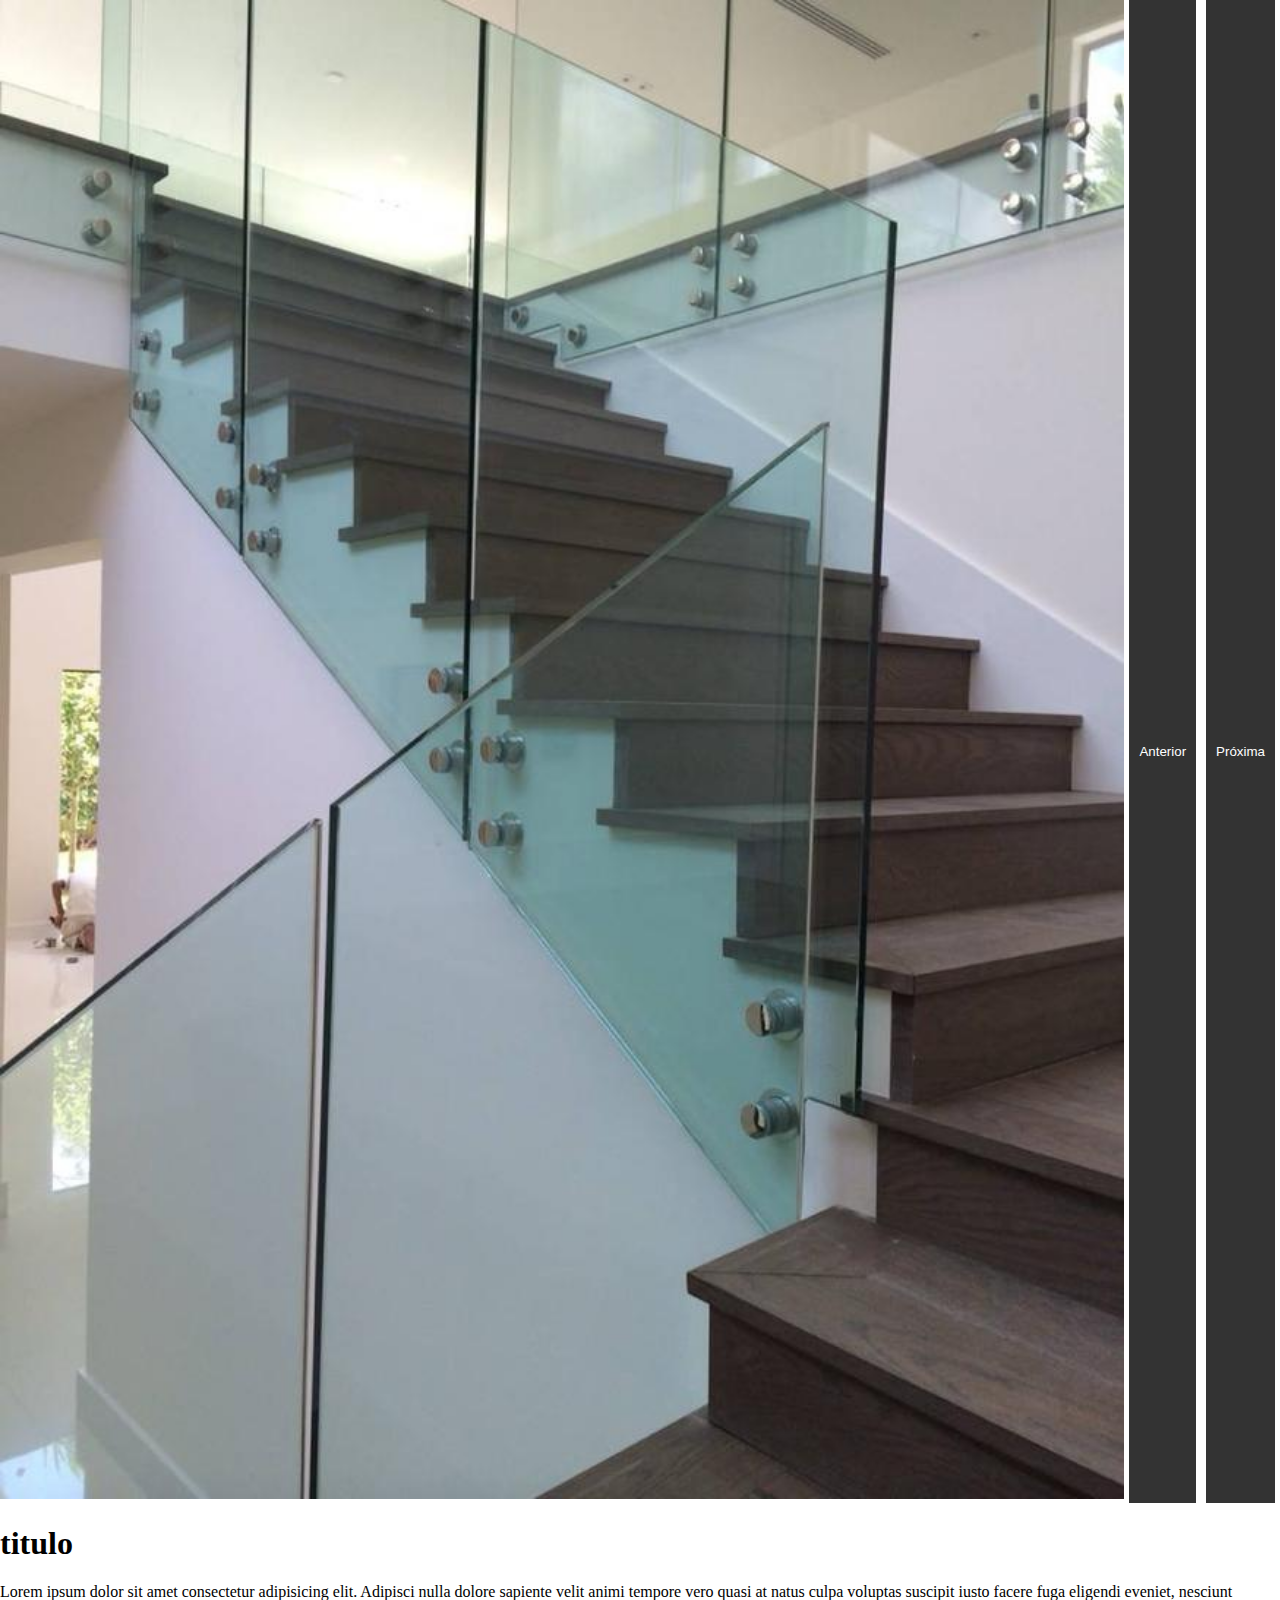
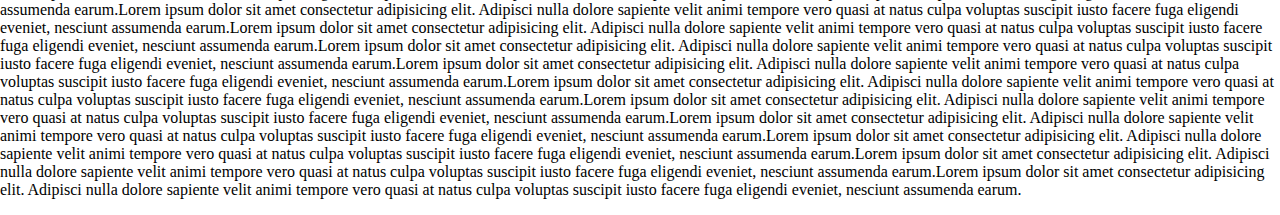
<file: carosel.html>
<!DOCTYPE html>
<html lang="en">
<head>
    <meta charset="UTF-8">
    <meta name="viewport" content="width=device-width, initial-scale=1.0">
    
    
    <title>Carrossel de Imagens</title>
    <style>
        body {
            margin: 0;
            padding: 0;
            overflow: hidden;
        }

        .carousel-container {
            width: 100%;
            overflow: hidden;
            position: relative;
            white-space: nowrap;
            z-index: 1;
        }

        .carousel-slide {
            display: inline-block;
            width: 100%;
        }

        .carousel-slide img {
            width: 100%;
            height: auto;
        }

        /* Estilos para os botões de navegação (opcional) */
        button {
            background: #333;
            color: #fff;
            border: none;
            padding: 5px 10px;
            margin: 0 5px;
            cursor: pointer;
        }
        .menu{
            display: flex;
        }
    </style>
</head>
<body>
    <div class="menu">

    
    <div class="carousel-container">
        <div class="carousel-slide">
            <img src="assets/fotos/ex1.jpeg" alt="Imagem 1">
        </div>
        <div class="carousel-slide">
            <img src="assets/fotos/ex2.jpeg" alt="Imagem 2">
        </div>
        <div class="carousel-slide">
            <img src="assets/fotos/ex3.jpeg" alt="Imagem 3">
        </div>
    </div>
    <button id="prevBtn">Anterior</button>
    <button id="nextBtn">Próxima</button>
</div>
    <h1>titulo</h1>
    <p>
        Lorem ipsum dolor sit amet consectetur adipisicing elit. Adipisci nulla dolore sapiente velit animi tempore vero quasi at natus culpa voluptas suscipit iusto facere fuga eligendi eveniet, nesciunt assumenda earum.Lorem ipsum dolor sit amet consectetur adipisicing elit. Adipisci nulla dolore sapiente velit animi tempore vero quasi at natus culpa voluptas suscipit iusto facere fuga eligendi eveniet, nesciunt assumenda earum.Lorem ipsum dolor sit amet consectetur adipisicing elit. Adipisci nulla dolore sapiente velit animi tempore vero quasi at natus culpa voluptas suscipit iusto facere fuga eligendi eveniet, nesciunt assumenda earum.Lorem ipsum dolor sit amet consectetur adipisicing elit. Adipisci nulla dolore sapiente velit animi tempore vero quasi at natus culpa voluptas suscipit iusto facere fuga eligendi eveniet, nesciunt assumenda earum.Lorem ipsum dolor sit amet consectetur adipisicing elit. Adipisci nulla dolore sapiente velit animi tempore vero quasi at natus culpa voluptas suscipit iusto facere fuga eligendi eveniet, nesciunt assumenda earum.Lorem ipsum dolor sit amet consectetur adipisicing elit. Adipisci nulla dolore sapiente velit animi tempore vero quasi at natus culpa voluptas suscipit iusto facere fuga eligendi eveniet, nesciunt assumenda earum.Lorem ipsum dolor sit amet consectetur adipisicing elit. Adipisci nulla dolore sapiente velit animi tempore vero quasi at natus culpa voluptas suscipit iusto facere fuga eligendi eveniet, nesciunt assumenda earum.Lorem ipsum dolor sit amet consectetur adipisicing elit. Adipisci nulla dolore sapiente velit animi tempore vero quasi at natus culpa voluptas suscipit iusto facere fuga eligendi eveniet, nesciunt assumenda earum.Lorem ipsum dolor sit amet consectetur adipisicing elit. Adipisci nulla dolore sapiente velit animi tempore vero quasi at natus culpa voluptas suscipit iusto facere fuga eligendi eveniet, nesciunt assumenda earum.Lorem ipsum dolor sit amet consectetur adipisicing elit. Adipisci nulla dolore sapiente velit animi tempore vero quasi at natus culpa voluptas suscipit iusto facere fuga eligendi eveniet, nesciunt assumenda earum.Lorem ipsum dolor sit amet consectetur adipisicing elit. Adipisci nulla dolore sapiente velit animi tempore vero quasi at natus culpa voluptas suscipit iusto facere fuga eligendi eveniet, nesciunt assumenda earum.
    </p>
</body>
<script>
    const prevBtn = document.getElementById("prevBtn");
const nextBtn = document.getElementById("nextBtn");
const slides = document.querySelectorAll(".carousel-slide");
let currentIndex = 0;

function showSlide(index) {
    slides.forEach((slide, i) => {
        slide.style.transform = `translateX(${100 * (i - index)}%)`;
    });
}

function nextSlide() {
    currentIndex = (currentIndex + 1) % slides.length;
    showSlide(currentIndex);
}

function prevSlide() {
    currentIndex = (currentIndex - 1 + slides.length) % slides.length;
    showSlide(currentIndex);
}

nextBtn.addEventListener("click", nextSlide);
prevBtn.addEventListener("click", prevSlide);

// Inicialmente, exiba o primeiro slide
showSlide(currentIndex);

</script>
</html>
</file>
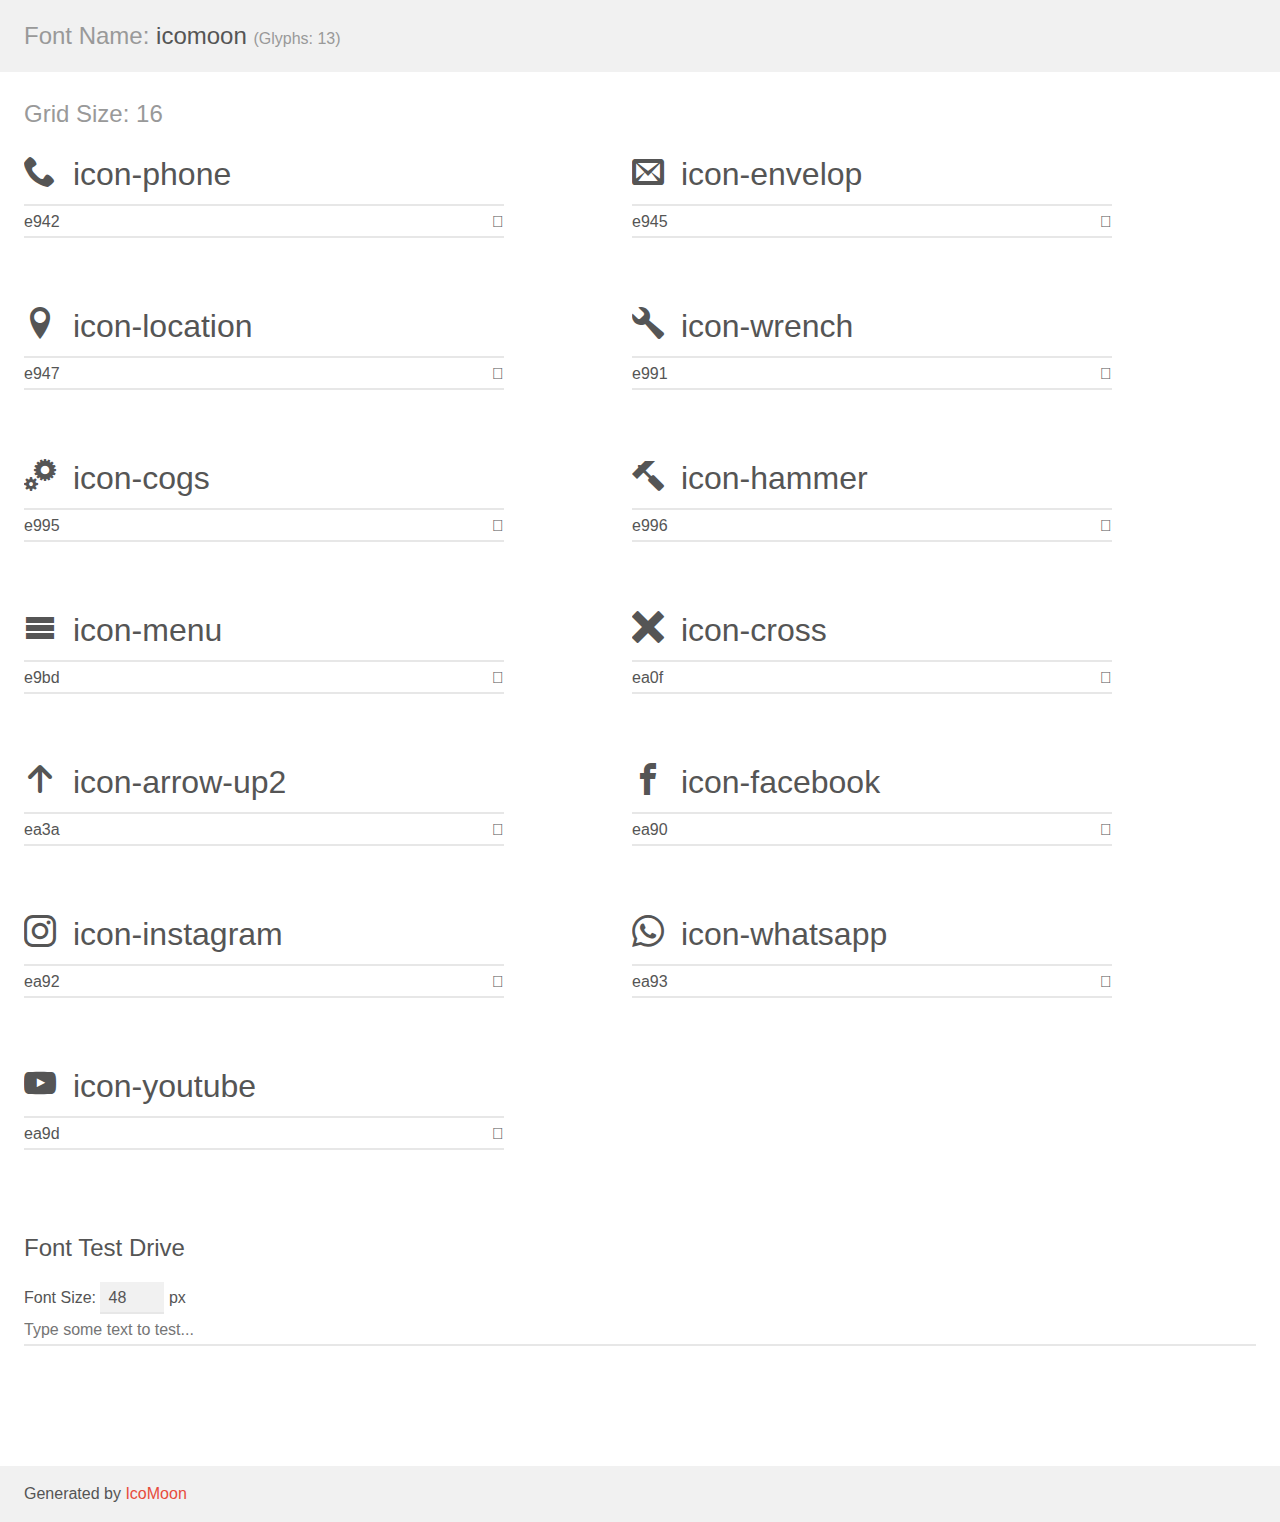
<file: assets/fonts/demo.html>
<!doctype html>
<html>
<head>
    <meta charset="utf-8">
    <title>IcoMoon Demo</title>
    <meta name="description" content="An Icon Font Generated By IcoMoon.io">
    <meta name="viewport" content="width=device-width, initial-scale=1">
    <link rel="stylesheet" href="demo-files/demo.css">
    <link rel="stylesheet" href="style.css"></head>
<body>
    <div class="bgc1 clearfix">
        <h1 class="mhmm mvm"><span class="fgc1">Font Name:</span> icomoon <small class="fgc1">(Glyphs:&nbsp;13)</small></h1>
    </div>
    <div class="clearfix mhl ptl">
        <h1 class="mvm mtn fgc1">Grid Size: 16</h1>
        <div class="glyph fs1">
            <div class="clearfix bshadow0 pbs">
                <span class="icon-phone"></span>
                <span class="mls"> icon-phone</span>
            </div>
            <fieldset class="fs0 size1of1 clearfix hidden-false">
                <input type="text" readonly value="e942" class="unit size1of2" />
                <input type="text" maxlength="1" readonly value="&#xe942;" class="unitRight size1of2 talign-right" />
            </fieldset>
            <div class="fs0 bshadow0 clearfix hidden-true">
                <span class="unit pvs fgc1">liga: </span>
                <input type="text" readonly value="phone, telephone" class="liga unitRight" />
            </div>
        </div>
        <div class="glyph fs1">
            <div class="clearfix bshadow0 pbs">
                <span class="icon-envelop"></span>
                <span class="mls"> icon-envelop</span>
            </div>
            <fieldset class="fs0 size1of1 clearfix hidden-false">
                <input type="text" readonly value="e945" class="unit size1of2" />
                <input type="text" maxlength="1" readonly value="&#xe945;" class="unitRight size1of2 talign-right" />
            </fieldset>
            <div class="fs0 bshadow0 clearfix hidden-true">
                <span class="unit pvs fgc1">liga: </span>
                <input type="text" readonly value="envelop, mail" class="liga unitRight" />
            </div>
        </div>
        <div class="glyph fs1">
            <div class="clearfix bshadow0 pbs">
                <span class="icon-location"></span>
                <span class="mls"> icon-location</span>
            </div>
            <fieldset class="fs0 size1of1 clearfix hidden-false">
                <input type="text" readonly value="e947" class="unit size1of2" />
                <input type="text" maxlength="1" readonly value="&#xe947;" class="unitRight size1of2 talign-right" />
            </fieldset>
            <div class="fs0 bshadow0 clearfix hidden-true">
                <span class="unit pvs fgc1">liga: </span>
                <input type="text" readonly value="location, map-marker" class="liga unitRight" />
            </div>
        </div>
        <div class="glyph fs1">
            <div class="clearfix bshadow0 pbs">
                <span class="icon-wrench"></span>
                <span class="mls"> icon-wrench</span>
            </div>
            <fieldset class="fs0 size1of1 clearfix hidden-false">
                <input type="text" readonly value="e991" class="unit size1of2" />
                <input type="text" maxlength="1" readonly value="&#xe991;" class="unitRight size1of2 talign-right" />
            </fieldset>
            <div class="fs0 bshadow0 clearfix hidden-true">
                <span class="unit pvs fgc1">liga: </span>
                <input type="text" readonly value="wrench, tool" class="liga unitRight" />
            </div>
        </div>
        <div class="glyph fs1">
            <div class="clearfix bshadow0 pbs">
                <span class="icon-cogs"></span>
                <span class="mls"> icon-cogs</span>
            </div>
            <fieldset class="fs0 size1of1 clearfix hidden-false">
                <input type="text" readonly value="e995" class="unit size1of2" />
                <input type="text" maxlength="1" readonly value="&#xe995;" class="unitRight size1of2 talign-right" />
            </fieldset>
            <div class="fs0 bshadow0 clearfix hidden-true">
                <span class="unit pvs fgc1">liga: </span>
                <input type="text" readonly value="cogs, gears" class="liga unitRight" />
            </div>
        </div>
        <div class="glyph fs1">
            <div class="clearfix bshadow0 pbs">
                <span class="icon-hammer"></span>
                <span class="mls"> icon-hammer</span>
            </div>
            <fieldset class="fs0 size1of1 clearfix hidden-false">
                <input type="text" readonly value="e996" class="unit size1of2" />
                <input type="text" maxlength="1" readonly value="&#xe996;" class="unitRight size1of2 talign-right" />
            </fieldset>
            <div class="fs0 bshadow0 clearfix hidden-true">
                <span class="unit pvs fgc1">liga: </span>
                <input type="text" readonly value="hammer, tool2" class="liga unitRight" />
            </div>
        </div>
        <div class="glyph fs1">
            <div class="clearfix bshadow0 pbs">
                <span class="icon-menu"></span>
                <span class="mls"> icon-menu</span>
            </div>
            <fieldset class="fs0 size1of1 clearfix hidden-false">
                <input type="text" readonly value="e9bd" class="unit size1of2" />
                <input type="text" maxlength="1" readonly value="&#xe9bd;" class="unitRight size1of2 talign-right" />
            </fieldset>
            <div class="fs0 bshadow0 clearfix hidden-true">
                <span class="unit pvs fgc1">liga: </span>
                <input type="text" readonly value="menu, list3" class="liga unitRight" />
            </div>
        </div>
        <div class="glyph fs1">
            <div class="clearfix bshadow0 pbs">
                <span class="icon-cross"></span>
                <span class="mls"> icon-cross</span>
            </div>
            <fieldset class="fs0 size1of1 clearfix hidden-false">
                <input type="text" readonly value="ea0f" class="unit size1of2" />
                <input type="text" maxlength="1" readonly value="&#xea0f;" class="unitRight size1of2 talign-right" />
            </fieldset>
            <div class="fs0 bshadow0 clearfix hidden-true">
                <span class="unit pvs fgc1">liga: </span>
                <input type="text" readonly value="cross, cancel" class="liga unitRight" />
            </div>
        </div>
        <div class="glyph fs1">
            <div class="clearfix bshadow0 pbs">
                <span class="icon-arrow-up2"></span>
                <span class="mls"> icon-arrow-up2</span>
            </div>
            <fieldset class="fs0 size1of1 clearfix hidden-false">
                <input type="text" readonly value="ea3a" class="unit size1of2" />
                <input type="text" maxlength="1" readonly value="&#xea3a;" class="unitRight size1of2 talign-right" />
            </fieldset>
            <div class="fs0 bshadow0 clearfix hidden-true">
                <span class="unit pvs fgc1">liga: </span>
                <input type="text" readonly value="arrow-up2, up2" class="liga unitRight" />
            </div>
        </div>
        <div class="glyph fs1">
            <div class="clearfix bshadow0 pbs">
                <span class="icon-facebook"></span>
                <span class="mls"> icon-facebook</span>
            </div>
            <fieldset class="fs0 size1of1 clearfix hidden-false">
                <input type="text" readonly value="ea90" class="unit size1of2" />
                <input type="text" maxlength="1" readonly value="&#xea90;" class="unitRight size1of2 talign-right" />
            </fieldset>
            <div class="fs0 bshadow0 clearfix hidden-true">
                <span class="unit pvs fgc1">liga: </span>
                <input type="text" readonly value="facebook, brand10" class="liga unitRight" />
            </div>
        </div>
        <div class="glyph fs1">
            <div class="clearfix bshadow0 pbs">
                <span class="icon-instagram"></span>
                <span class="mls"> icon-instagram</span>
            </div>
            <fieldset class="fs0 size1of1 clearfix hidden-false">
                <input type="text" readonly value="ea92" class="unit size1of2" />
                <input type="text" maxlength="1" readonly value="&#xea92;" class="unitRight size1of2 talign-right" />
            </fieldset>
            <div class="fs0 bshadow0 clearfix hidden-true">
                <span class="unit pvs fgc1">liga: </span>
                <input type="text" readonly value="instagram, brand12" class="liga unitRight" />
            </div>
        </div>
        <div class="glyph fs1">
            <div class="clearfix bshadow0 pbs">
                <span class="icon-whatsapp"></span>
                <span class="mls"> icon-whatsapp</span>
            </div>
            <fieldset class="fs0 size1of1 clearfix hidden-false">
                <input type="text" readonly value="ea93" class="unit size1of2" />
                <input type="text" maxlength="1" readonly value="&#xea93;" class="unitRight size1of2 talign-right" />
            </fieldset>
            <div class="fs0 bshadow0 clearfix hidden-true">
                <span class="unit pvs fgc1">liga: </span>
                <input type="text" readonly value="whatsapp, brand13" class="liga unitRight" />
            </div>
        </div>
        <div class="glyph fs1">
            <div class="clearfix bshadow0 pbs">
                <span class="icon-youtube"></span>
                <span class="mls"> icon-youtube</span>
            </div>
            <fieldset class="fs0 size1of1 clearfix hidden-false">
                <input type="text" readonly value="ea9d" class="unit size1of2" />
                <input type="text" maxlength="1" readonly value="&#xea9d;" class="unitRight size1of2 talign-right" />
            </fieldset>
            <div class="fs0 bshadow0 clearfix hidden-true">
                <span class="unit pvs fgc1">liga: </span>
                <input type="text" readonly value="youtube, brand21" class="liga unitRight" />
            </div>
        </div>
    </div>

    <!--[if gt IE 8]><!-->
    <div class="mhl clearfix mbl">
        <h1>Font Test Drive</h1>
        <label>
            Font Size: <input id="fontSize" type="number" class="textbox0 mbm"
            min="8" value="48" />
            px
        </label>
        <input id="testText" type="text" class="phl size1of1 mvl"
        placeholder="Type some text to test..." value=""/>
        <div id="testDrive" class="icon-" style="font-family: icomoon">&nbsp;
        </div>
    </div>
    <!--<![endif]-->
    <div class="bgc1 clearfix">
        <p class="mhl">Generated by <a href="https://icomoon.io/app">IcoMoon</a></p>
    </div>

    <script src="demo-files/demo.js"></script>
</body>
</html>
</file>
<file: assets/fonts/demo-files/demo.css>
body {
  padding: 0;
  margin: 0;
  font-family: sans-serif;
  font-size: 1em;
  line-height: 1.5;
  color: #555;
  background: #fff;
}
h1 {
  font-size: 1.5em;
  font-weight: normal;
}
small {
  font-size: .66666667em;
}
a {
  color: #e74c3c;
  text-decoration: none;
}
a:hover, a:focus {
  box-shadow: 0 1px #e74c3c;
}
.bshadow0, input {
  box-shadow: inset 0 -2px #e7e7e7;
}
input:hover {
  box-shadow: inset 0 -2px #ccc;
}
input, fieldset {
  font-family: sans-serif;
  font-size: 1em;
  margin: 0;
  padding: 0;
  border: 0;
}
input {
  color: inherit;
  line-height: 1.5;
  height: 1.5em;
  padding: .25em 0;
}
input:focus {
  outline: none;
  box-shadow: inset 0 -2px #449fdb;
}
.glyph {
  font-size: 16px;
  width: 15em;
  padding-bottom: 1em;
  margin-right: 4em;
  margin-bottom: 1em;
  float: left;
  overflow: hidden;
}
.liga {
  width: 80%;
  width: calc(100% - 2.5em);
}
.talign-right {
  text-align: right;
}
.talign-center {
  text-align: center;
}
.bgc1 {
  background: #f1f1f1;
}
.fgc1 {
  color: #999;
}
.fgc0 {
  color: #000;
}
p {
  margin-top: 1em;
  margin-bottom: 1em;
}
.mvm {
  margin-top: .75em;
  margin-bottom: .75em;
}
.mtn {
  margin-top: 0;
}
.mtl, .mal {
  margin-top: 1.5em;
}
.mbl, .mal {
  margin-bottom: 1.5em;
}
.mal, .mhl {
  margin-left: 1.5em;
  margin-right: 1.5em;
}
.mhmm {
  margin-left: 1em;
  margin-right: 1em;
}
.mls {
  margin-left: .25em;
}
.ptl {
  padding-top: 1.5em;
}
.pbs, .pvs {
  padding-bottom: .25em;
}
.pvs, .pts {
  padding-top: .25em;
}
.unit {
  float: left;
}
.unitRight {
  float: right;
}
.size1of2 {
  width: 50%;
}
.size1of1 {
  width: 100%;
}
.clearfix:before, .clearfix:after {
  content: " ";
  display: table;
}
.clearfix:after {
  clear: both;
}
.hidden-true {
  display: none;
}
.textbox0 {
  width: 3em;
  background: #f1f1f1;
  padding: .25em .5em;
  line-height: 1.5;
  height: 1.5em;
}
#testDrive {
  display: block;
  padding-top: 24px;
  line-height: 1.5;
}
.fs0 {
  font-size: 16px;
}
.fs1 {
  font-size: 32px;
}
</file>
<file: assets/fonts/style.css>
@font-face {
  font-family: 'icomoon';
  src:  url('fonts/icomoon.eot?s7cc7o');
  src:  url('fonts/icomoon.eot?s7cc7o#iefix') format('embedded-opentype'),
    url('fonts/icomoon.ttf?s7cc7o') format('truetype'),
    url('fonts/icomoon.woff?s7cc7o') format('woff'),
    url('fonts/icomoon.svg?s7cc7o#icomoon') format('svg');
  font-weight: normal;
  font-style: normal;
  font-display: block;
}

[class^="icon-"], [class*=" icon-"] {
  /* use !important to prevent issues with browser extensions that change fonts */
  font-family: 'icomoon' !important;
  speak: never;
  font-style: normal;
  font-weight: normal;
  font-variant: normal;
  text-transform: none;
  line-height: 1;

  /* Better Font Rendering =========== */
  -webkit-font-smoothing: antialiased;
  -moz-osx-font-smoothing: grayscale;
}

.icon-phone:before {
  content: "\e942";
}
.icon-envelop:before {
  content: "\e945";
}
.icon-location:before {
  content: "\e947";
}
.icon-wrench:before {
  content: "\e991";
}
.icon-cogs:before {
  content: "\e995";
}
.icon-hammer:before {
  content: "\e996";
}
.icon-menu:before {
  content: "\e9bd";
}
.icon-cross:before {
  content: "\ea0f";
}
.icon-arrow-up2:before {
  content: "\ea3a";
}
.icon-facebook:before {
  content: "\ea90";
}
.icon-instagram:before {
  content: "\ea92";
}
.icon-whatsapp:before {
  content: "\ea93";
}
.icon-youtube:before {
  content: "\ea9d";
}
</file>
